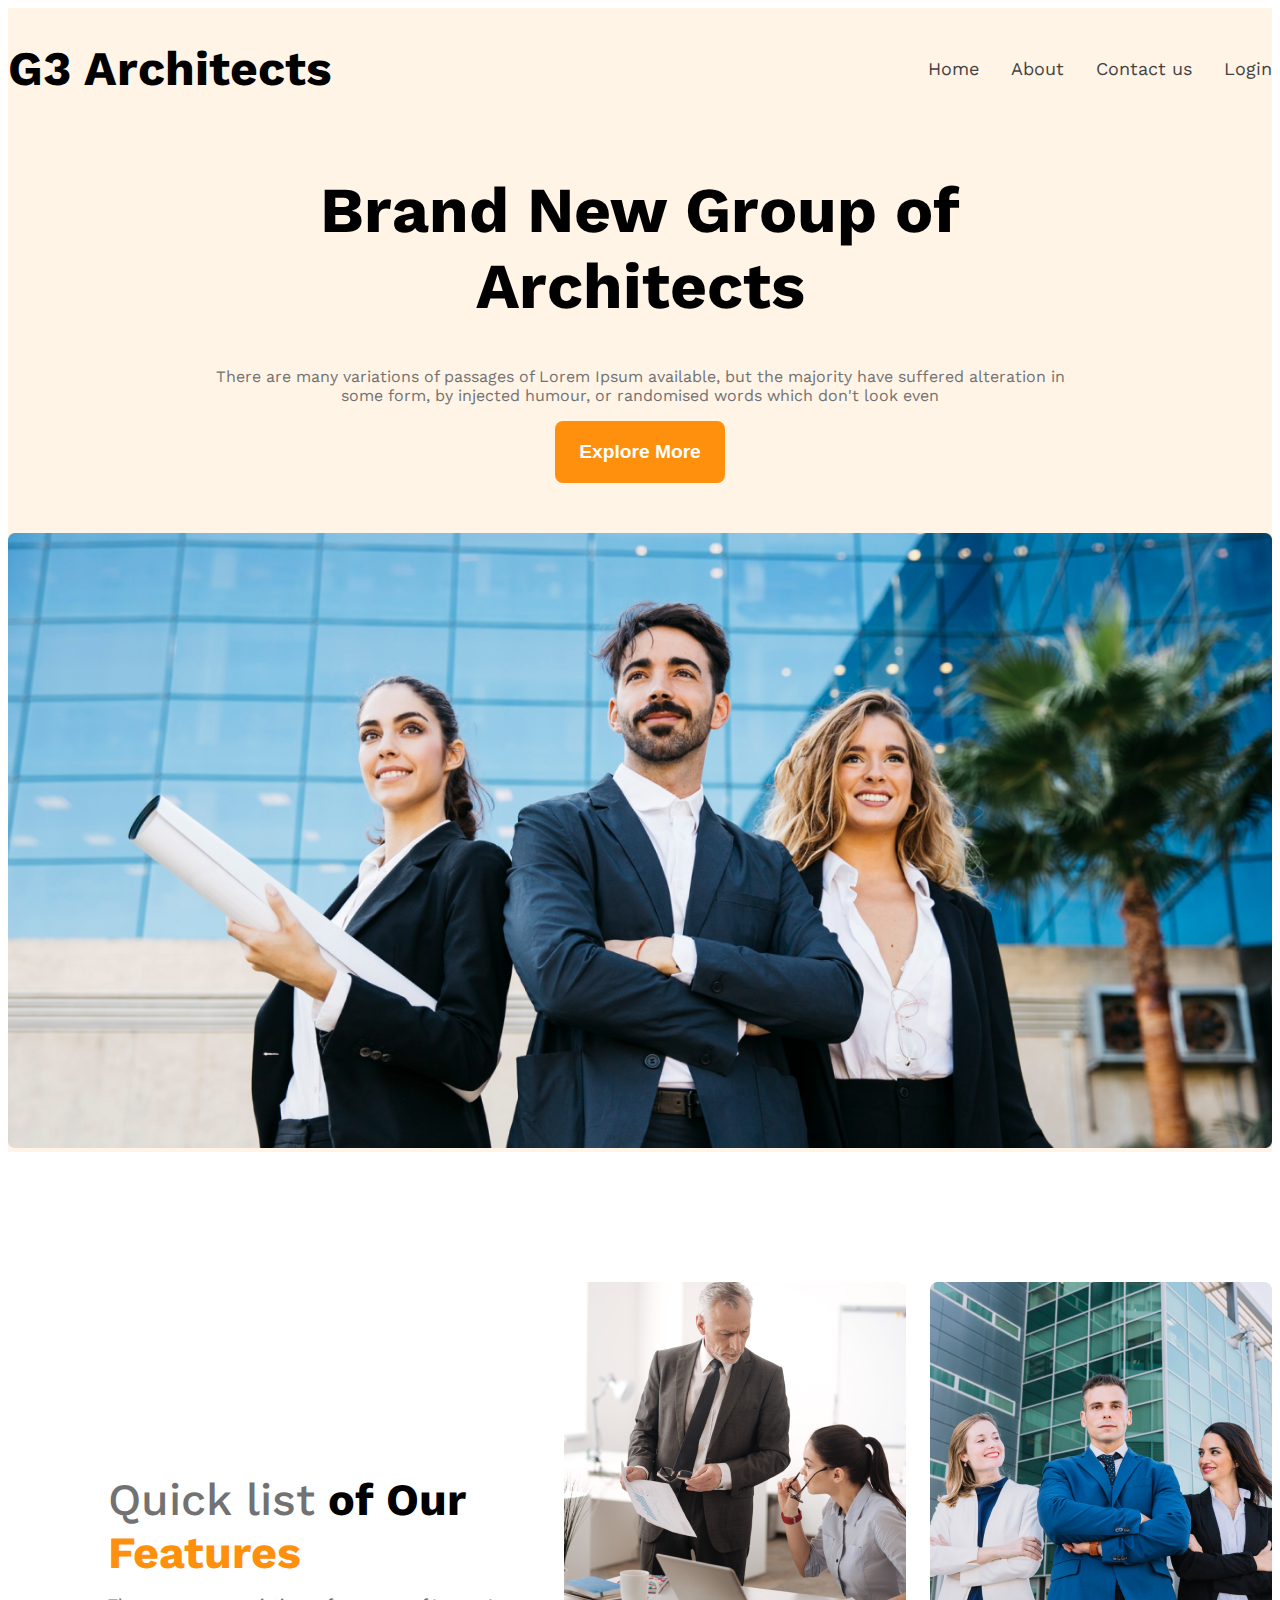
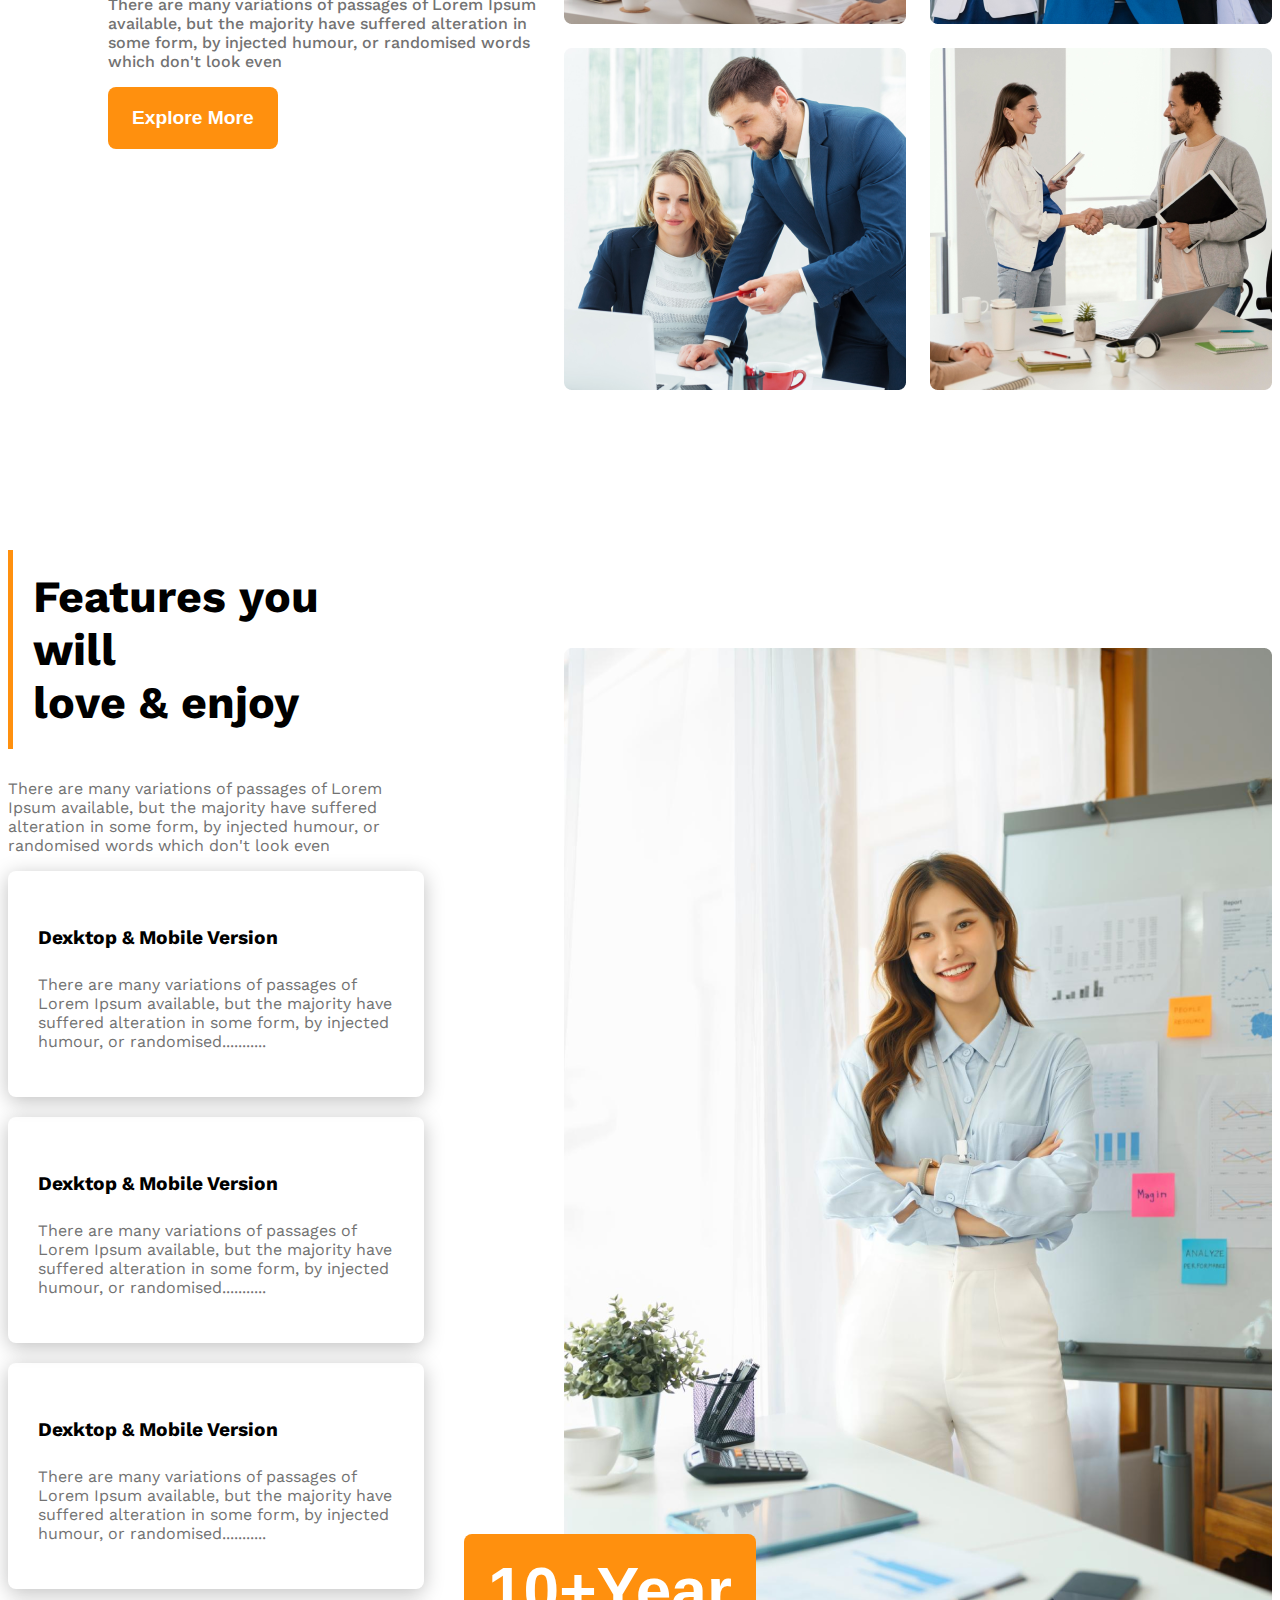
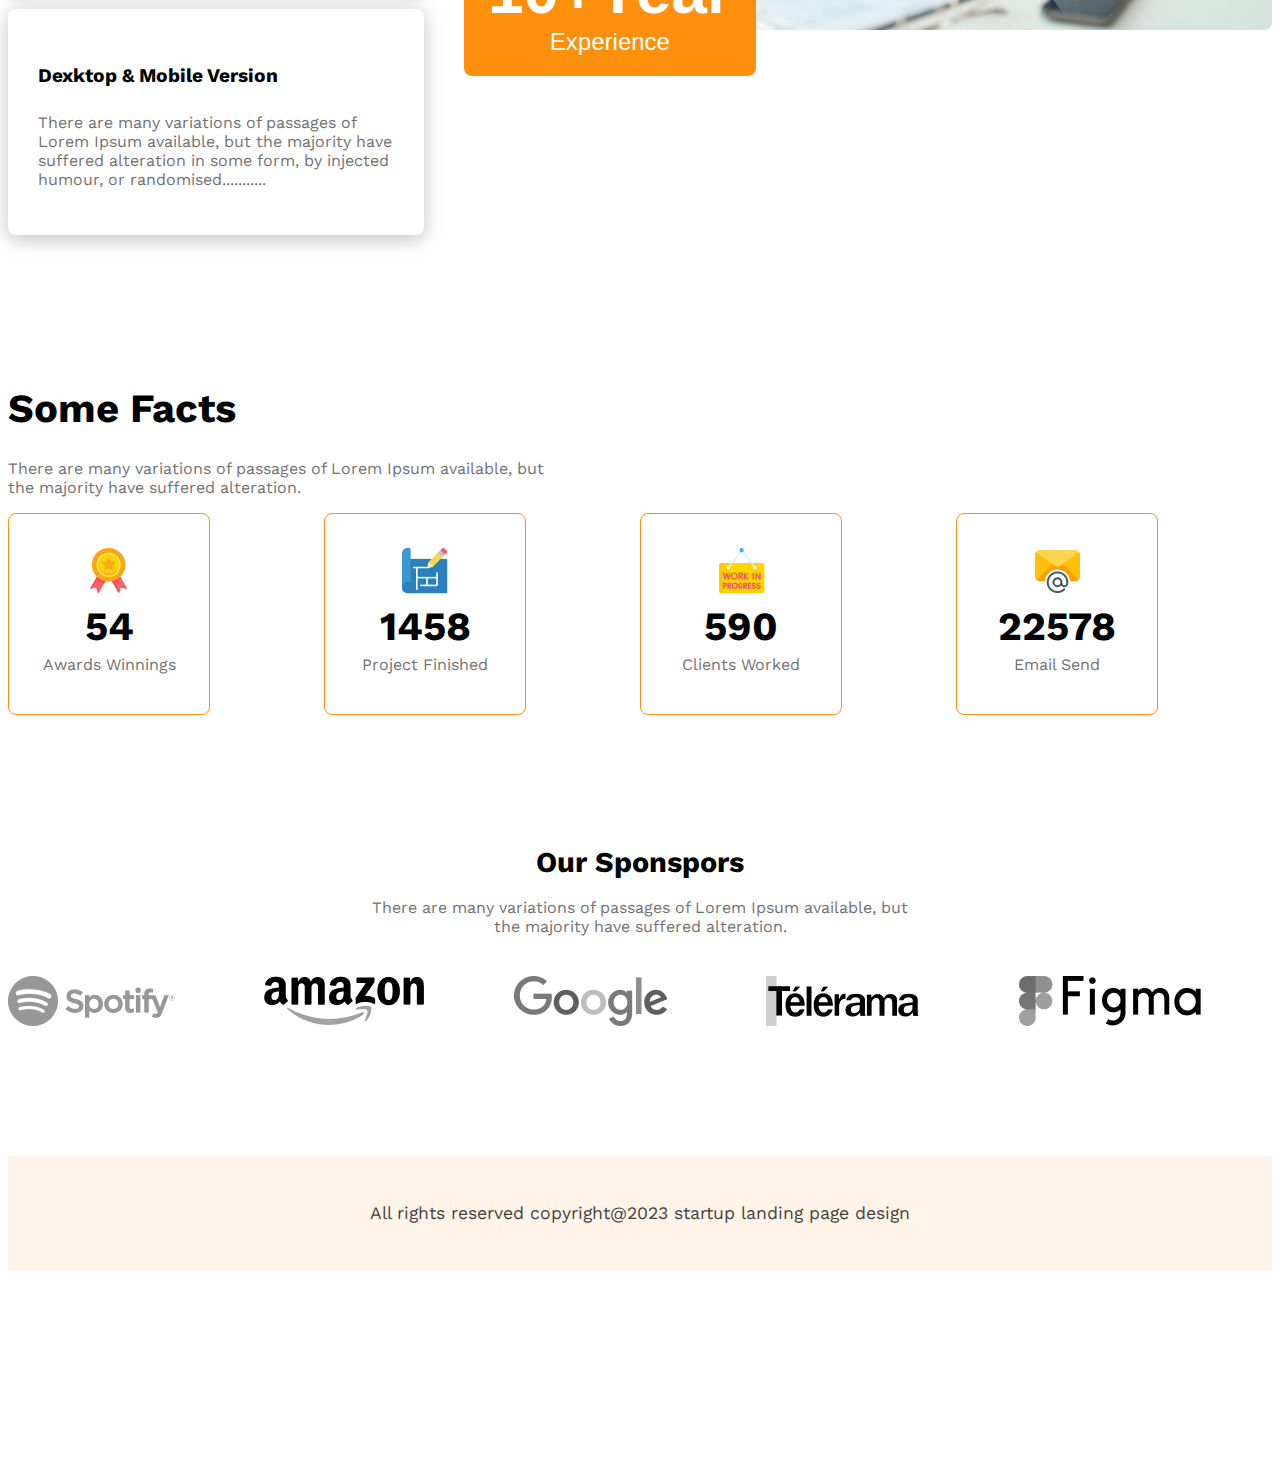
<file: index.html>
<!DOCTYPE html>
<html lang="en">
<head>
    <meta charset="UTF-8">
    <meta name="viewport" content="width=device-width, initial-scale=1.0">
    <link rel="stylesheet" href="styles.css">
    <title>Architect Website</title>

    <style>
        @import url('https://fonts.googleapis.com/css2?family=Work+Sans:ital,wght@0,100..900;1,100..900&display=swap');
    </style>

</head>
<body class="work-sans-font">
    <header class="bgcolor">
        <nav class="nav-bar flex">
            <h1>G3 Architects</h1>
            <ul class="nav-links flex">
                <li><a class="dark02" href="">Home</a></li>
                <li><a class="dark02" href="">About</a></li>
                <li><a class="dark02" href="">Contact us</a></li>
                <li><a class="dark02" href="">Login</a></li>
            </ul>
        </nav>
        <section class="banner">
            <div class="banner-content">
                <h1>Brand New Group of Architects </h1>
                <p class="dark03">There are many variations of passages of Lorem Ipsum available, but the majority have suffered alteration in some form, by injected humour, or randomised words which don't look even</p>
                <button class="primary-btn">Explore More</button>
            </div>
            <img class="banner-img" src="./images/banner.png">
        </section>
    </header>
    <main class="section-gap">
        <section class="feature flex">
            <div class="feature-content">
                <h1>
                    <div class="feature-heading"><span class="dark03" id="part1">Quick list</span> <span id="part2">of Our</span> <span id="part3">Features</span></div>
                    <p class="feature-para dark03">There are many variations of passages of Lorem Ipsum available, but the majority have suffered alteration in some form, by injected humour, or randomised words which don't look even</p>
                    <button class="primary-btn">Explore More</button>
                </h1>
            </div>
            <div class="feature-img">
                <img src="./images/team1.png" alt="">
                <img src="./images/team2.png" alt="">
                <img src="./images/team3.png" alt="">
                <img src="./images/team4.png" alt="">
            </div>
        </section>

        <section class="Enjoy-feature flex">
            <div>
                <h1 class="enjoy-title">Features you will<br>love & enjoy</h1>
                <p class="dark03">There are many variations of passages of Lorem Ipsum available, but the majority have suffered alteration in some form, by injected humour, or randomised words which don't look even</p>
                    
                <div class="enjoy-card">
                    <h4 class="card-heading">Dexktop & Mobile Version</h4>
                    <p class="dark03">There are many variations of passages of Lorem Ipsum available, but the majority have suffered alteration in some form, by injected humour, or randomised...........</p>
                </div>
                <div class="enjoy-card">
                    <h4 class="card-heading">Dexktop & Mobile Version</h4>
                    <p class="dark03">There are many variations of passages of Lorem Ipsum available, but the majority have suffered alteration in some form, by injected humour, or randomised...........</p>
                </div>
                <div class="enjoy-card">
                    <h4 class="card-heading">Dexktop & Mobile Version</h4>
                    <p class="dark03">There are many variations of passages of Lorem Ipsum available, but the majority have suffered alteration in some form, by injected humour, or randomised...........</p>
                </div>
                <div class="enjoy-card">
                    <h4 class="card-heading">Dexktop & Mobile Version</h4>
                    <p class="dark03">There are many variations of passages of Lorem Ipsum available, but the majority have suffered alteration in some form, by injected humour, or randomised...........</p>
                </div>
            </div>
            <div class="enjoy-image">
                <img src="./images/architect.png" alt="">
                <button class="experience-btn primary-btn"><span id="first-part">10+Year</span><br><span id="second-part">Experience</span></button>
            </div>        
            </div>
        </section>

        <section class="some-facts">
            <h1 class="facts-heading">Some Facts</h1>
            <p class="facts-description dark03">There are many variations of passages of Lorem Ipsum available, but the majority have suffered alteration.</p>
            <div class="fact-container">
                <div class="fact flex">
                    <div>
                        <img src="./images/icons/ribon.png" alt="">
                        <h3 class="fact-num">54</h3>
                        <p class="fact-name dark03">Awards Winnings</p>
                    </div>
                </div>
                <div class="fact flex">
                    <div>
                        <img src="./images/icons/projects.png" alt="">
                        <h3 class="fact-num">1458</h3>
                        <p class="fact-name dark03">Project Finished</p>
                    </div>
                </div>
                <div class="fact flex">
                    <div>
                        <img src="./images/icons/customers.png" alt="">
                        <h3 class="fact-num">590</h3>
                        <p class="fact-name dark03">Clients Worked</p>
                    </div>
                </div>
                <div class="fact flex">
                    <div>
                        <img src="./images/icons/email.png" alt="">
                        <h3 class="fact-num">22578</h3>
                        <p class="fact-name dark03">Email Send</p>
                    </div>
                </div>
            </div>
        </section>

        <section class="sponsor-section">
            <div class="sponsor-content">
                <h1 class="sponsor-title">Our Sponspors</h1>
                <p class="dark03">There are many variations of passages of Lorem Ipsum available, but the majority have suffered alteration.</p>
            </div>
            <div class="sponsor-image">
                <img src="./images/sponsors/spotify.png">
                <img src="./images/sponsors/amazon.png">
                <img src="./images/sponsors/google.png">
                <img src="./images/sponsors/telerama.png">
                <img src="./images/sponsors/figma.png">
            </div>
        </section>

    </main>
    <footer>
        <div class="footer">
            <p class="dark02">All rights reserved copyright@2023 startup landing page design</p>
        </div>
    </footer>
    
</body>
</html>
</file>
<file: styles.css>
.work-sans-font {
  font-family: "Work Sans", sans-serif;
  font-optical-sizing: auto;
  font-style: normal;
}
/* shared style */
.flex{
    display: flex;
}
.dark02{
    color: #424242;
}
.dark03{
    color: #727272;
}
.bgcolor{
    background-color: rgba(255, 144, 14, 0.1);
}
.primary-btn{
    background-color: #FF900E;
    color: white;
    padding: 20px 24px;
    font-size: 1.2rem;
    font-weight: 600;
    border: none;
    border-radius: 8px;
    margin-bottom: 50px;
}
.section-gap{
    margin-top: 130px;
}

/* nav section */
.nav-bar{
    justify-content: space-between;
    align-items: center;
}
.nav-bar h1{
    font-size: 3rem;
    font-weight: 700;
}
.nav-links{
    list-style: none;
    gap: 2em;
}
.nav-bar a{
    text-decoration: none;
    font-size: 18px;
}
.nav-bar, .banner,.some-facts,.feature,.sponsor-section,.Enjoy-feature,.footer{
    max-width: 1440px;
    margin: 0 auto;
}

/* banner section */
.banner-content{
    max-width: 850px;
    margin: 0 auto;
    text-align: center;
}
.banner h1{
    font-size: 4rem;
}
.banner img{
    width: 100%;
}

/* feature section */
.feature{
    align-items: center;
}
.feature-img{
    display: grid;
    grid-template-columns: repeat(2,1fr);
    gap: 24px;
}
.feature-content{
    max-width: 530px;
    margin-left: 100px ;
}
.feature-heading{
    font-size: 2.8rem;
}
#part1{
    font-weight: 500;
}
#part3{
    color: #FF900E;
}
.feature-para{
    font-size: 1rem;
    font-weight: 500;
}


/* enjoy feature */
.Enjoy-feature{
    margin-top: 130px;
    gap: 140px;
    align-items: center;
}
.enjoy-title{
    font-size: 2.8rem;
    border-left: 5px solid #FF900E; 
    padding: 20px;
}
.enjoy-card{
    border-radius: 8px;
    box-shadow: 0 4px 20px 0 rgba(0, 0, 0, 0.25);
    padding: 30px;
    margin-bottom: 20px;
}
.card-heading{
    font-size: 1.2rem;
}
.experience-btn{
    margin-left: -100px;
    margin-top: -100px;
}
#first-part{
    font-size: 4rem;
    font-weight: 600;
}
#second-part{
    font-size: 1.5rem;
    font-weight: 400;
}


/* fact-section */
.some-facts{
    margin-top: 130px;  
}
.facts-heading{
    font-size: 2.5rem;
}
.facts-description{
    max-width: 550px;
    font-size: 1rem;
}
.fact-container{
    display: grid;
    grid-template-columns: repeat(4,1fr);
}
.fact{
    width: 200px;
    height: 200px;
    justify-content: center;
    align-items: center;
    text-align: center;
    border: 1px solid #FF900E;
    border-radius: 8px;
}
.fact-num{
    font-size: 2.5rem;
    margin: 5px;
}
.fact-name{
    font-size: 1rem;
    font-weight: 400px;
    margin: 5px;
}

/* sponsor-section */
.sponsor-section{
    margin-top: 130px; 
}
.sponsor-content{ 
    max-width: 540px;
    margin: 40px auto;
    text-align: center;
}
.sponsor-title{
    font-size: 1.8rem;
}
.sponsor-image{
    display: grid;
    grid-template-columns: repeat(5,1fr);
    filter: grayscale(100);
}

/* footer-section */
.footer{
    margin-top: 130px;
    margin-bottom: 200px;
    background-color: #FFF4E7;
    padding: 30px 0;
    font-size: 1.1rem;
    text-align: center;
}




/* responsive mobile */
@media screen and (max-width: 576px) {
    .nav-bar,.nav-links,.feature{
        flex-direction: column;
    } 
    .feature-content{
        margin-left: 20px;
    }
    .feature-img{
        display: grid;
        grid-template-columns: repeat(1,1fr);
    }  
    .Enjoy-feature{
        margin-top: 100px;
        flex-direction: column;
    }
    .enjoy-image img{
        width: 100%;
    }
    .experience-btn{
        margin: 0px;
    }
    .fact-container{
        grid-template-columns: repeat(1,1fr);
        justify-items: center;
        gap: 24px;
    }
    .sponsor-image{
        grid-template-columns: repeat(1,1fr);
        justify-items: center;
        gap: 24px;
    }
}
/* responsive tablet */
 @media screen and (min-width: 576px) and (max-width: 992px) {
    .feature {
        flex-direction: column;
    }
    .feature-content {
        margin: 100px 0 auto;
    }

    .fact-container{
        grid-template-columns: repeat(2,1fr);
        justify-items: center;
        gap: 24px;
        width: 100%;
    }

    .Enjoy-feature {
        margin-top: 100px;
        flex-direction: column;
        gap: 24px;
        margin-left: 24px;
        margin-right: 24px;
    }
    .enjoy-image img {
        width: 100%;
    }
    .experience-btn {
        margin: 0;
    }

    .some-facts {
        justify-items: center;
    }

    .sponsor-image{
        grid-template-columns: repeat(2,1fr);
        justify-items: center;
        gap: 24px;
    }
}
</file>
